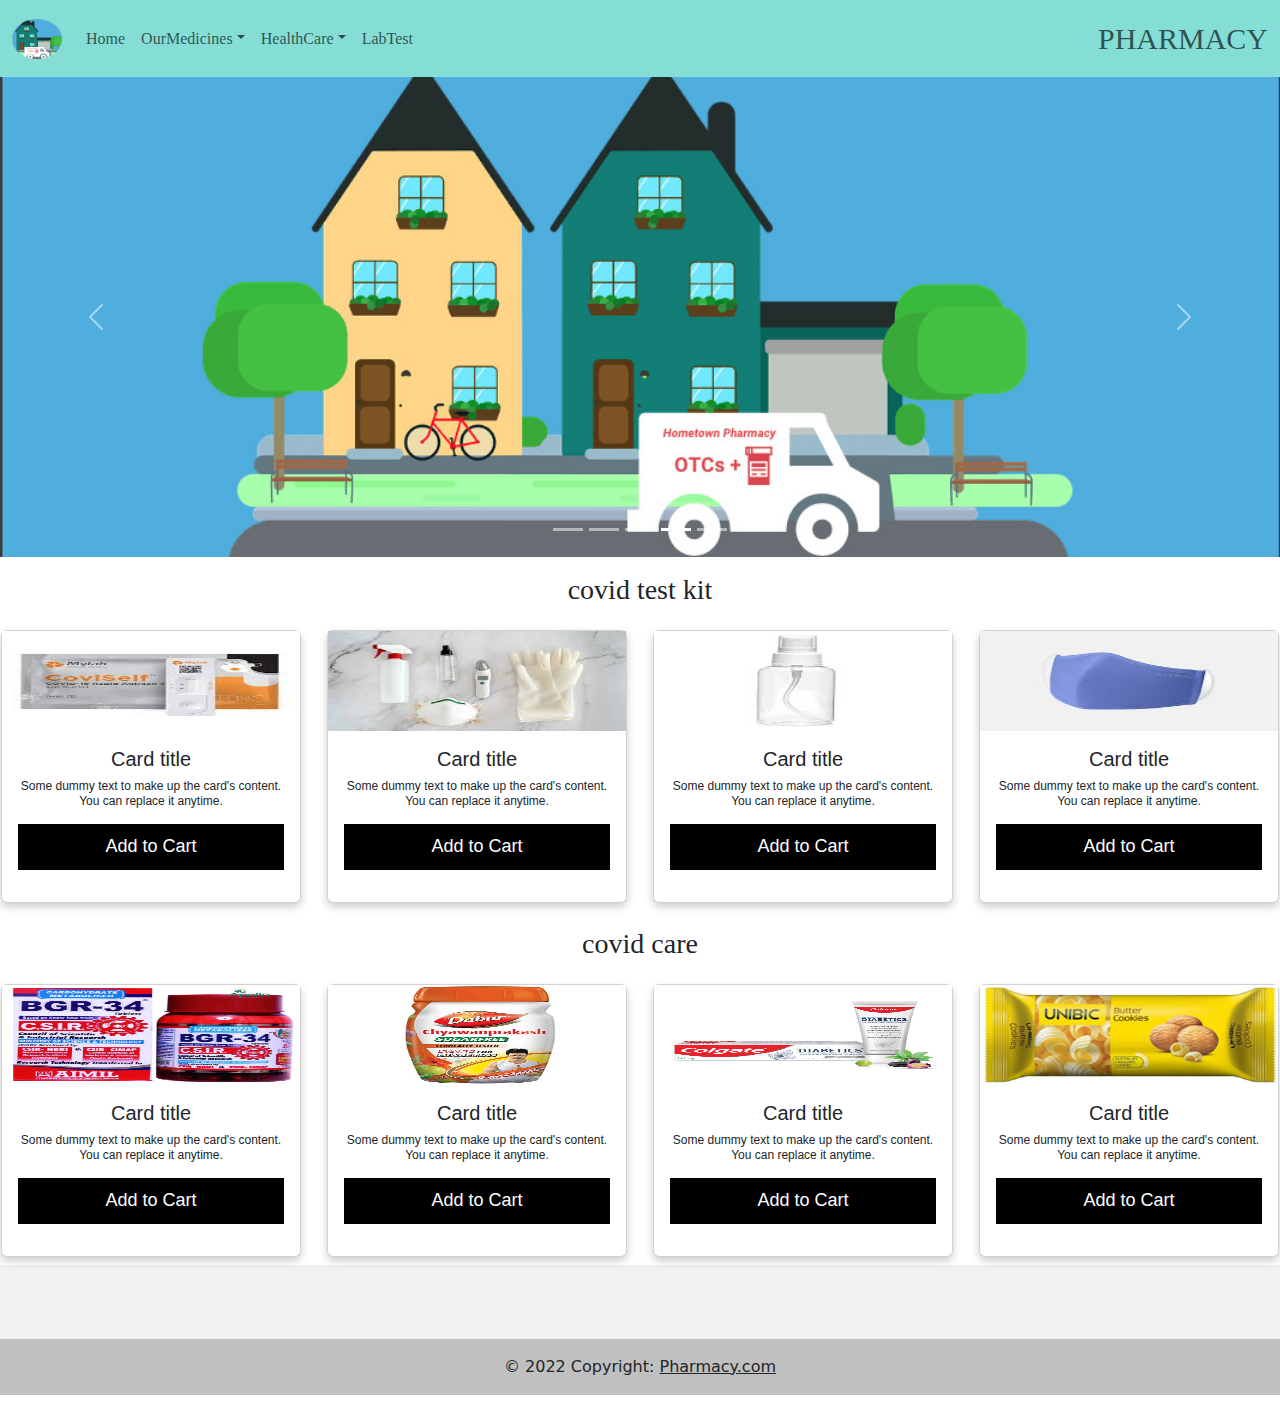
<file: index.html>
<!DOCTYPE html>
<html lang="en">
<head>
    <meta charset="UTF-8">
    <meta http-equiv="X-UA-Compatible" content="IE=edge">
    <meta name="viewport" content="width=device-width, initial-scale=1.0">
    <title>PHARMACY</title>
    <link rel="icon" type="image/x-icon" href="images/favicon.ico">
    <link rel="stylesheet" href="css/style.css">
    <link href="https://cdn.jsdelivr.net/npm/bootstrap@5.1.3/dist/css/bootstrap.min.css" rel="stylesheet">
    <script src="https://cdn.jsdelivr.net/npm/bootstrap@5.1.3/dist/js/bootstrap.bundle.min.js"></script>
    <link rel="stylesheet" href="https://use.fontawesome.com/releases/v5.15.4/css/all.css" integrity="sha384-DyZ88mC6Up2uqS4h/KRgHuoeGwBcD4Ng9SiP4dIRy0EXTlnuz47vAwmeGwVChigm" crossorigin="anonymous"/>
</head>
<body>

                                  <!-- navbar begin -->
    
    <nav class="navbar navbar-expand-md navbar-light "  style="background-color: rgba(56, 201, 189, 0.616);">
        <div class="container-fluid">
          <a class="navbar-brand" href="#"><img src="images/circle.png" alt="circle" height="40" width="50"></a>
          <button class="navbar-toggler" type="button" data-bs-toggle="collapse" data-bs-target="#collapsibleNavbar">
            <span class="navbar-toggler-icon"></span>
          </button>
          <div class="collapse navbar-collapse" id="collapsibleNavbar">
            <ul class="navbar-nav">
                <li class="nav-item">
                    <a class="nav-link" href="#">Home</a>
                  </li>  
                  <li class="nav-item dropdown">
                    <a class="nav-link dropdown-toggle" href="#" role="button" data-bs-toggle="dropdown">OurMedicines</a>
                    <ul class="dropdown-menu">
                      <li><a class="dropdown-item" href="#">Fever</a></li>
                      <li><a class="dropdown-item" href="#">Muscle</a></li>
                      <li><a class="dropdown-item" href="#">Pains</a></li>
                      <li><a class="dropdown-item" href="#">Cold&Cough</a></li>
                    </ul>
                  </li>
                  <li class="nav-item dropdown">
                    <a class="nav-link dropdown-toggle" href="#" role="button" data-bs-toggle="dropdown">HealthCare</a>
                    <ul class="dropdown-menu">
                      <li><a class="dropdown-item" href="#">BabyCare</a></li>
                      <li><a class="dropdown-item" href="#">SkinCare</a></li>
                      <li><a class="dropdown-item" href="#">HomeCare</a></li>
                      <li><a class="dropdown-item" href="#">PersonalCare</a></li>
                      <li><a class="dropdown-item" href="#">PetCare</a></li>
                    </ul>
                  </li>
                  <li class="nav-item">
                    <a class="nav-link" href="index2.html">LabTest</a>
                  </li>  
            </ul>
          
          </div>
          <span class="navbar-text">
            PHARMACY
          </span>
        </div>
      </nav>
                              <!-- navbar end -->

      <div id="demo" class="carousel slide" data-bs-ride="carousel"  >

        <div class="carousel-indicators">
          <button type="button" data-bs-target="#demo" data-bs-slide-to="0" class="active"></button>
          <button type="button" data-bs-target="#demo" data-bs-slide-to="1"></button>
          <button type="button" data-bs-target="#demo" data-bs-slide-to="2"></button>
          <button type="button" data-bs-target="#demo" data-bs-slide-to="3"></button>
          <button type="button" data-bs-target="#demo" data-bs-slide-to="4"></button>
        </div>
        
        <div class="carousel-inner">
          <div class="carousel-item active" data-bs-interval="1" >
            <img src="images/ani3.jpg" alt="Los" class="d-block" style="width:100%">
          </div>
          <div class="carousel-item" data-bs-interval="1" >
            <img src="images/ani4.jpg" alt="Chicago" class="d-block" style="width:100%">
          </div>
          <div class="carousel-item" data-bs-interval="1">
            <img src="images/ani2.png" alt="New" class="d-block" style="width:100%">
          </div>
          <div class="carousel-item" data-bs-interval="1">
            <img src="images/ani1.jpg" alt="New" class="d-block" style="width:100%">
          </div>
          <div class="carousel-item" data-bs-interval="1">
            <img src="images/ani5.jpg" alt="New" class="d-block" style="width:100%">
          </div>
        </div>
        
        <button class="carousel-control-prev" type="button" data-bs-target="#demo" data-bs-slide="prev">
          <span class="carousel-control-prev-icon"></span>
        </button>
        <button class="carousel-control-next" type="button" data-bs-target="#demo" data-bs-slide="next">
          <span class="carousel-control-next-icon"></span>
        </button>
      </div>
                                 <!-- carousel end -->

    <div class="products">
        <div class="covid-care">
            <h3 class="text-center p-3"> covid test kit<h3>
                <div class="row">
                    <div class="col-lg-3 col-md-6 col-md-6">
                        <div class="card">
                            <img src="images/c1.jpg" alt="Denim Jeans" height="100"width="100%">
                            <div class="card-body">
                                <h5 class="card-title">Card title</h5>
                                <p class="card-text">Some dummy text to make up the card's content. You can replace it anytime.</p>
                               <p><button>Add to Cart</button></p>
                           </div>
                        </div>
                    </div>
                    <div class="col-lg-3 col-md-6">
                        <div class="card">
                            <img src="images/c2.jpg"  alt="Denim Jeans" height="100"width="100%">
                            <div class="card-body">
                                <h5 class="card-title">Card title</h5>
                                <p class="card-text">Some dummy text to make up the card's content. You can replace it anytime.</p>
                               <p><button>Add to Cart</button></p>
                           </div>
                        </div>
                    </div>
                    <div class="col-lg-3 col-md-6">
                        <div class="card">
                            <img src="images/c3.jpg"  alt="Denim Jeans" height="100" width="100%">
                            <div class="card-body">
                                <h5 class="card-title">Card title</h5>
                                <p class="card-text">Some dummy text to make up the card's content. You can replace it anytime.</p>
                               <p><button>Add to Cart</button></p>
                           </div>
                          </div>
                    </div>
                    <div class="col-lg-3 col-md-6">
                        <div class="card">
                            <img src="images/c4.jpg"  alt="Denim Jeans" height="100" width="100%">
                            <div class="card-body">
                                <h5 class="card-title">Card title</h5>
                                <p class="card-text">Some dummy text to make up the card's content. You can replace it anytime.</p>
                               <p><button>Add to Cart</button></p>
                           </div>
                          </div>
                    </div>
                </div>
        </div>
        <div class="covid-test">
            <h3 class="text-center p-3"> covid care<h3>
                <div class="row">
                    <div class="col-lg-3 col-md-6">
                        <div class="card">
                            <img src="images/d1.jpg" alt="Denim Jeans" height="100" width="100%">
                            <div class="card-body">
                                <h5 class="card-title">Card title</h5>
                                <p class="card-text">Some dummy text to make up the card's content. You can replace it anytime.</p>
                               <p><button>Add to Cart</button></p>
                           </div>
                          </div>
                    </div>
                    <div class="col-lg-3 col-md-6">
                        <div class="card">
                            <img src="images/d2.jpg" alt="Denim Jeans" height="100" width="100%">
                            <div class="card-body">
                                <h5 class="card-title">Card title</h5>
                                <p class="card-text">Some dummy text to make up the card's content. You can replace it anytime.</p>
                               <p><button>Add to Cart</button></p>
                           </div>
                          </div>
                    </div>
                    <div class="col-lg-3 col-md-6">
                        <div class="card">
                            <img src="images/d3.jpg" alt="Denim Jeans" height="100" width="100%">
                            <div class="card-body">
                                <h5 class="card-title">Card title</h5>
                                <p class="card-text">Some dummy text to make up the card's content. You can replace it anytime.</p>
                               <p><button>Add to Cart</button></p>
                           </div>
                          </div>
                    </div>
                    <div class="col-lg-3 col-md-6">
                        <div class="card">
                            <img src="images/d4.png" alt="Denim Jeans" height="100" width="100%">
                            <div class="card-body">
                                <h5 class="card-title">Card title</h5>
                                <p class="card-text">Some dummy text to make up the card's content. You can replace it anytime.</p>
                               <p><button>Add to Cart</button></p>
                           </div>
                          </div>
                    </div>
                </div>
        </div>
        
    </div>

                                <!-- cards end -->


      <footer class="text-center text-white" style="background-color: #f1f1f1;">
 
        <div class="container pt-4">
         
          <section class="mb-4">
          
            <a class="btn btn-link btn-floating btn-lg text-dark m-1" href="#!"  >
                <i class="fab fa-facebook-f"></i></a>
      
            <a class="btn btn-link btn-floating btn-lg text-dark m-1" href="#!">     
                 <i class="fab fa-twitter"></i></a>
      
            <a class="btn btn-link btn-floating btn-lg text-dark m-1" href="#!" >   
                 <i class="fab fa-google"></i></a>
      
           
            <a class="btn btn-link btn-floating btn-lg text-dark m-1" href="#!" >
                <i class="fab fa-instagram"></i></a>
          </section>
        </div>
        <div class="text-center text-dark p-3" style="background-color: rgba(0, 0, 0, 0.2);">
          © 2022 Copyright:
          <a class="text-dark" href="#">Pharmacy.com</a>
        </div>
      </footer>
     
    </body>
    </html>
</file>
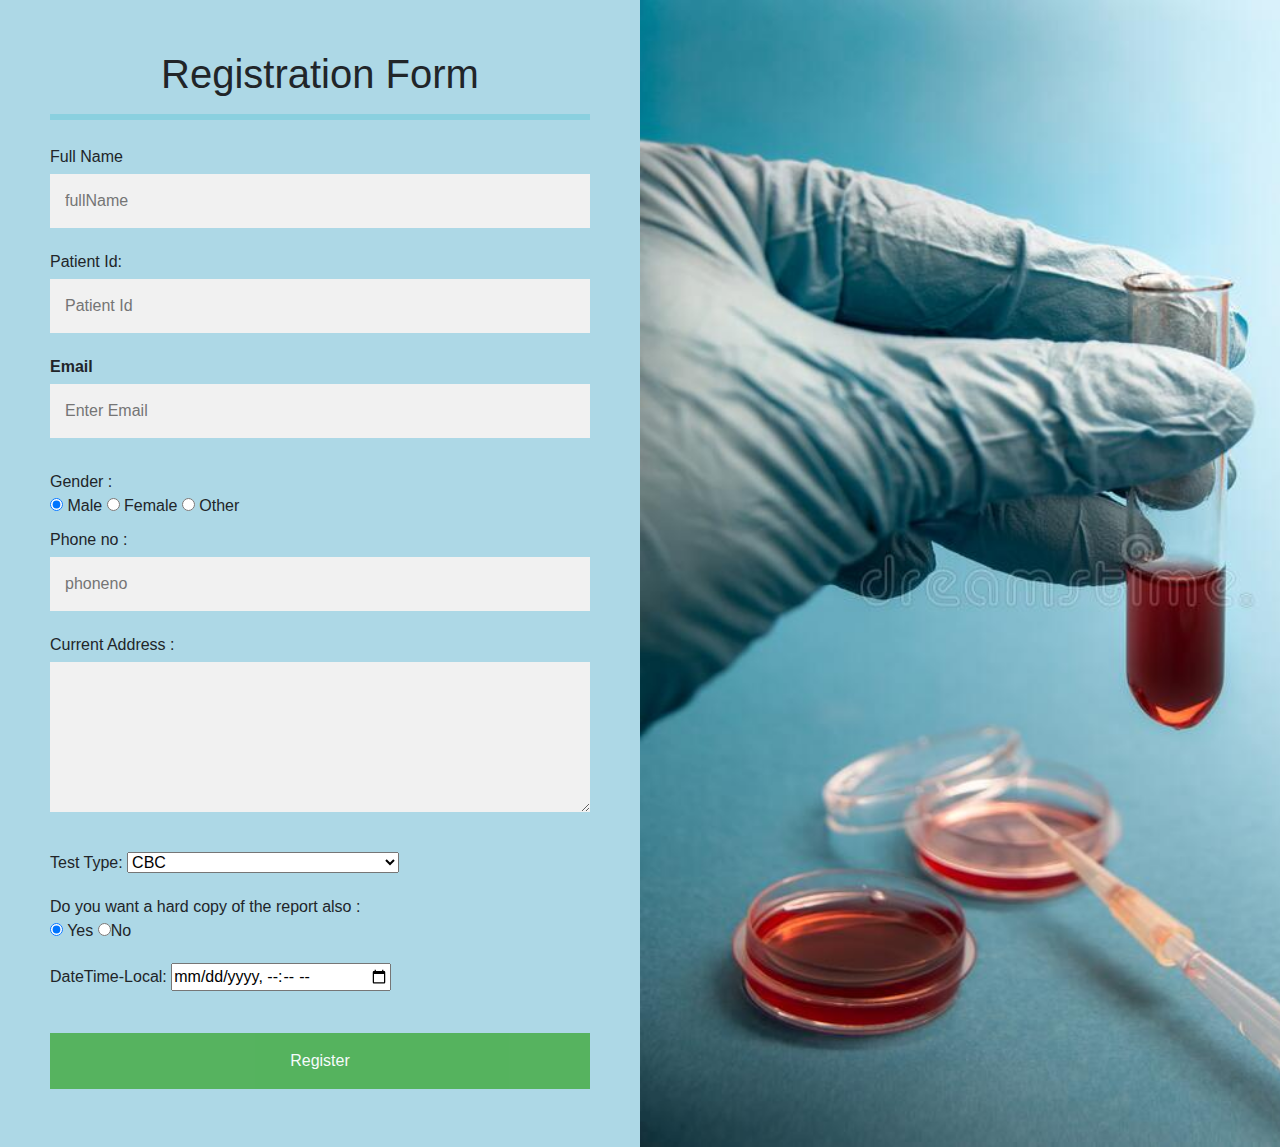
<file: index2.html>
<!DOCTYPE html>
<html lang="en">

<head>
    <meta charset="UTF-8">
    <meta http-equiv="X-UA-Compatible" content="IE=edge">
    <meta name="viewport" content="width=device-width, initial-scale=1.0">
    <title>REGISTRATION FORM</title>
    <link rel="icon" type="image/x-icon" href="images/favicon.ico">
    <link href="https://cdn.jsdelivr.net/npm/bootstrap@5.1.3/dist/css/bootstrap.min.css" rel="stylesheet">
    <script src="https://cdn.jsdelivr.net/npm/bootstrap@5.1.3/dist/js/bootstrap.bundle.min.js"></script>
    <link rel="stylesheet" href="https://use.fontawesome.com/releases/v5.15.4/css/all.css"
        integrity="sha384-DyZ88mC6Up2uqS4h/KRgHuoeGwBcD4Ng9SiP4dIRy0EXTlnuz47vAwmeGwVChigm" crossorigin="anonymous" />
</head>

<body>
    <style>
       
        body {
            font-family: Calibri, Helvetica, sans-serif;
            margin: 0%;
             padding: 0%;
             overflow-x: hidden;
        }

        .container-fluid {
            padding: 50px;
            background-color: lightblue;
        }

        input[type=text],
        input[type=password],
        input[type=number],
        textarea {
            width: 100%;
            padding: 15px;
            margin: 5px 0 22px 0;
            display: inline-block;
            border: none;
            background: #f1f1f1;
        }

        input[type=text]:focus,
        input[type=number]:focus,
        input[type=password]:focus {
            background-color: orange;
            outline: none;
        }

        div {
            padding: 10px 0;
        }

        hr {
            border: 3px solid #14b5cae7;
            margin-bottom: 25px;
        }

        .registerbtn {
            background-color: #4CAF50;
            color: white;
            padding: 16px 20px;
            margin: 8px 0;
            border: none;
            cursor: pointer;
            width: 100%;
            opacity: 0.9;
        }

        .registerbtn:hover {
            opacity: 1;
        }

        .lab {
            display: flex;
        }
        img{
            height: 100%;
        }
        .lab{
            padding: 0%;
        }
        
    </style>
    </head>

    <body>
        <div class="lab">
            <div class="col-md-6 p-0">
                <form>
                    <div class="container-fluid">
                        <center>
                            <h1>Registration Form</h1>
                        </center>
                        <hr>
                        <label> Full Name </label>
                        <input type="text" name="fullName" placeholder="fullName" size="15" required />
                        <label>Patient Id: </label>
                        <input type="text" name="patientid" placeholder="Patient Id" size="15" required />
                        <label for="email"><b>Email</b></label>
                        <input type="text" placeholder="Enter Email" name="email" required>

                        <div>
                            <label>
                                Gender :
                            </label><br>
                            <input type="radio" value="Male" name="gender" checked> Male
                            <input type="radio" value="Female" name="gender"> Female
                            <input type="radio" value="Other" name="gender"> Other

                        </div>
                        <label>
                            Phone no :
                        </label>
                        <input type="text" name="phoneno" placeholder="phoneno" value="" size="10" required/>
                        Current Address :
                        <textarea cols="80" rows="5" placeholder="Current Address" value="address" required>
        </textarea>
                        <div>
                            <label>
                                Test Type:
                            </label>

                            <select>

                                <option value="CBC">CBC</option>
                                <option value="Complete Urine">Complete Urine</option>
                                <option value="Lipid Profile">Lipid Profile</option>
                                <option value="Thyroid Stimulating Hormone(TSH)">Thyroid Stimulating Hormone(TSH)
                                </option>
                                <option value="Glucose Test">Glucose Test</option>
                            </select>
                        </div>
                        <div>
                            <label>
                                Do you want a hard copy of the report also :
                            </label><br>
                            <input type="radio" value="Yes" name="Yes" checked> Yes
                            <input type="radio" value="No" name="No">No
                        </div>
                        <div>
                            DateTime-Local: <input type="datetime-local" name="dateTimeLocal1" id="dateTimeLocal1" />
                        </div> <br />
                        <button type="submit" class="registerbtn">Register</button>
                    </div>
                </form>
            </div>
            <div class="col-md-6  p-0">
                <img src="images/lab-test.jpg" alt="lab">
            </div>
        </div>
    </body>

</html>
</file>
<file: css/style.css>
*{
 margin: 0%;
 padding: 0%;
}
body{
  overflow-x: hidden;
}
.upper-text{
    background-color: aquamarine;
}
.card {
    box-shadow: 0 4px 8px 0 rgba(0, 0, 0, 0.2);
    max-width: 300px;
    margin: auto;
    text-align: center;
    font-family: arial;
  }
  .card-text{
      font-size: 12px;
  }
  
  .card button {
    border: none;
    outline: 0;
    padding: 12px;
    color: white;
    background-color: #000;
    text-align: center;
    cursor: pointer;
    width: 100%;
    font-size: 18px;
  }
  .navbar-text{
      font-size: 30px;
      font-family: fantasy;
  }
  .card button:hover {
    opacity: 0.7;
  }
  li,h3{
    font-family: Times New Roman;
  }
</file>
